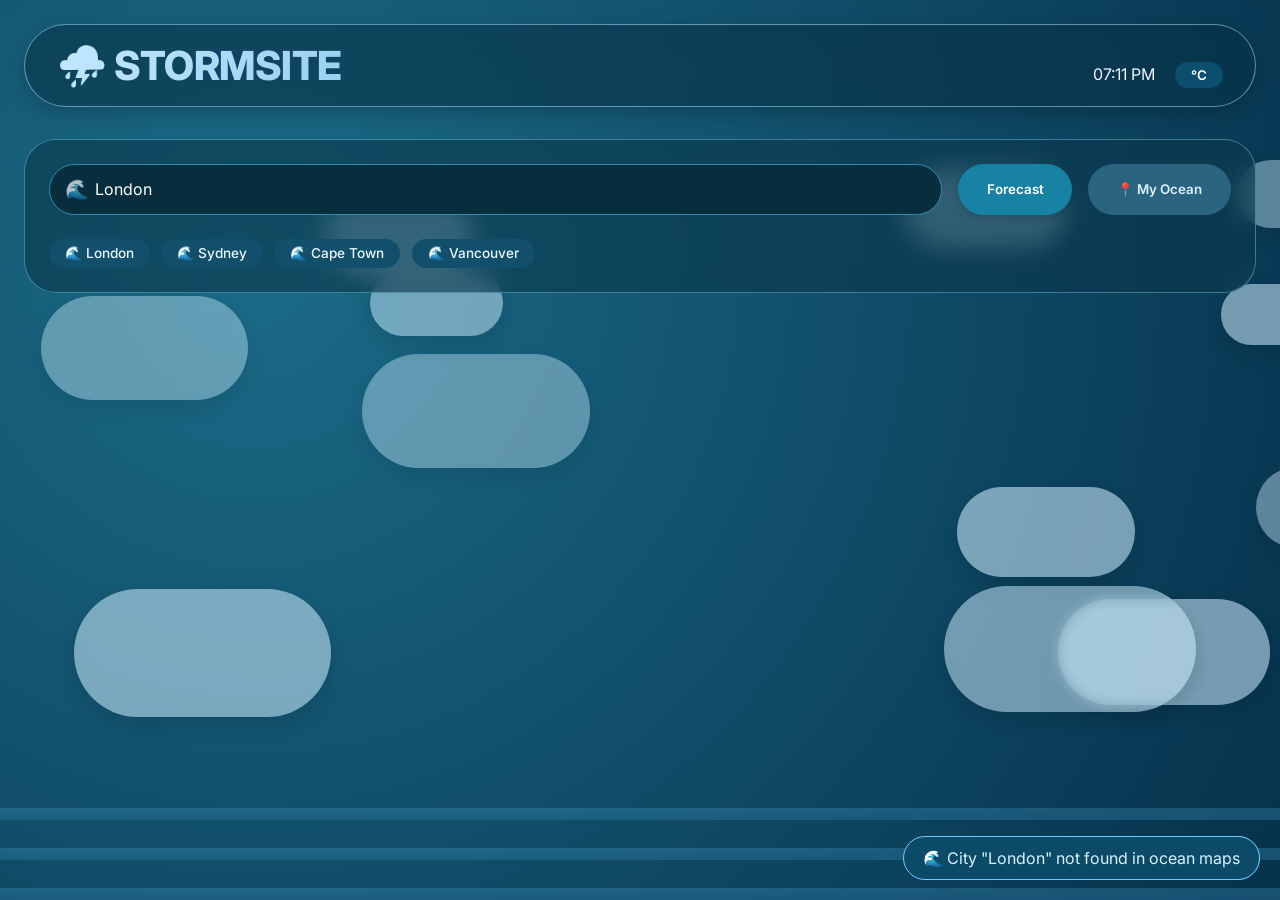
<file: Stormsite/index.html>
<!DOCTYPE html>
<html lang="en">
<head>
    <meta name="google-site-verification" content="wSHB1gakhOmTggh0w85btYF68UIxIwry-klYP0sGN3s" />
    <meta charset="UTF-8">
    <meta name="viewport" content="width=device-width, initial-scale=1.0, viewport-fit=cover">
    <title>Stormsite | Ocean & Sky Weather</title>
    <link rel="stylesheet" href="style.css">
    <link href="https://fonts.googleapis.com/css2?family=Inter:opsz,wght@14..32,400;14..32,600;14..32,800&display=swap" rel="stylesheet">
</head>
<body>
    <!-- Animated background layers -->
    <div class="ocean-bg"></div>
    <div class="cloud-layer" id="cloudLayer"></div>
    <div class="wave-overlay"></div>

    <div class="container">
        <header class="storm-header">
            <h1>⛈️ STORMSITE</h1>
            <div class="header-utils">
                <span id="liveClock">--:--</span>
                <button id="unitToggle" class="unit-pill">°C</button>
            </div>
        </header>

        <div class="search-panel">
            <div class="search-flex">
                <div class="input-group">
                    <span class="search-icon">🌊</span>
                    <input type="text" id="cityInput" placeholder="e.g., Lisbon, Bali, Tokyo" value="London">
                </div>
                <button id="searchBtn" class="btn-primary">Forecast</button>
                <button id="locationBtn" class="btn-secondary">📍 My Ocean</button>
            </div>
            <div class="recent-strip" id="recentContainer"></div>
        </div>

        <div id="loadingSpinner" class="loading hidden">
            <div class="wave-spinner"></div>
            <p>reading the tides...</p>
        </div>

        <div id="weatherDashboard" class="dashboard hidden"></div>
    </div>

    <script src="script.js"></script>
</body>
</html>
</file>
<file: Stormsite/style.css>
* {
    margin: 0;
    padding: 0;
    box-sizing: border-box;
    font-family: 'Inter', sans-serif;
}

body {
    min-height: 100vh;
    background: linear-gradient(145deg, #0a2f44 0%, #1c5a7a 100%);
    position: relative;
    overflow-x: hidden;
    color: #eef7ff;
}

/* ---------- OCEAN & SKY ANIMATIONS ---------- */
.ocean-bg {
    position: fixed;
    top: 0;
    left: 0;
    width: 100%;
    height: 100%;
    background: radial-gradient(circle at 20% 30%, #1b6b87, #06314b);
    z-index: -2;
}

.cloud-layer {
    position: fixed;
    top: 0;
    left: 0;
    width: 100%;
    height: 100%;
    pointer-events: none;
    z-index: -1;
    overflow: hidden;
}

.cloud {
    position: absolute;
    background: rgba(210, 240, 255, 0.7);
    border-radius: 1000px;
    box-shadow: 0 8px 20px rgba(0,20,30,0.2);
    backdrop-filter: blur(6px);
    animation: floatCloud linear infinite;
}

@keyframes floatCloud {
    0% { transform: translateX(-20%) translateY(0); }
    50% { transform: translateX(5%) translateY(-8px); }
    100% { transform: translateX(20%) translateY(0); }
}

.wave-overlay {
    position: fixed;
    bottom: 0;
    left: 0;
    width: 100%;
    height: 120px;
    background: repeating-linear-gradient(transparent 0px, transparent 28px, rgba(70, 160, 200, 0.3) 28px, rgba(40, 110, 150, 0.5) 40px);
    pointer-events: none;
    z-index: 0;
    animation: gentleWave 6s ease-in-out infinite;
}

@keyframes gentleWave {
    0%, 100% { background-position: 0 0; }
    50% { background-position: 30px 10px; }
}

/* ----- glass panels ----- */
.container {
    max-width: 1400px;
    margin: 0 auto;
    padding: 1.5rem;
    position: relative;
    z-index: 5;
}

.storm-header {
    display: flex;
    justify-content: space-between;
    align-items: baseline;
    flex-wrap: wrap;
    background: rgba(8, 48, 68, 0.55);
    backdrop-filter: blur(12px);
    border-radius: 3rem;
    padding: 1rem 2rem;
    margin-bottom: 2rem;
    border: 1px solid rgba(145, 210, 240, 0.6);
    box-shadow: 0 6px 18px rgba(0,0,0,0.2);
}

h1 {
    font-size: 2.5rem;
    font-weight: 800;
    background: linear-gradient(120deg, #c3e8ff, #9ad0f0);
    -webkit-background-clip: text;
    background-clip: text;
    color: transparent;
    letter-spacing: -0.5px;
}

.unit-pill {
    background: #0c4e6e;
    border: none;
    padding: 0.3rem 1rem;
    border-radius: 3rem;
    color: white;
    font-weight: 600;
    cursor: pointer;
    transition: 0.2s;
    margin-left: 1rem;
}

.search-panel {
    background: rgba(10, 55, 75, 0.6);
    backdrop-filter: blur(12px);
    border-radius: 2rem;
    padding: 1.5rem;
    margin-bottom: 2rem;
    border: 1px solid rgba(110, 190, 220, 0.5);
}

.search-flex {
    display: flex;
    gap: 1rem;
    flex-wrap: wrap;
}

.input-group {
    flex: 2;
    position: relative;
    display: flex;
    align-items: center;
}

.search-icon {
    position: absolute;
    left: 1rem;
    font-size: 1.2rem;
    opacity: 0.7;
}

#cityInput {
    width: 100%;
    background: #082e3e;
    border: 1px solid #2f8bb0;
    padding: 0.9rem 1rem 0.9rem 2.8rem;
    border-radius: 3rem;
    color: white;
    font-size: 1rem;
    outline: none;
}

button {
    border: none;
    border-radius: 3rem;
    padding: 0 1.8rem;
    font-weight: 600;
    cursor: pointer;
    transition: 0.2s;
}

.btn-primary {
    background: #1782a3;
    color: white;
    box-shadow: 0 2px 8px rgba(0,0,0,0.2);
}

.btn-secondary {
    background: #2a647e;
    color: #dcf2ff;
}

.recent-strip {
    display: flex;
    gap: 0.7rem;
    margin-top: 1.5rem;
    flex-wrap: wrap;
}

.city-chip {
    background: #114f6b;
    border-radius: 2rem;
    padding: 0.4rem 1rem;
    font-size: 0.85rem;
    font-weight: 500;
    cursor: pointer;
    transition: 0.2s;
}

/* dashboard cards */
.dashboard {
    animation: fadeUp 0.5s ease;
}

.weather-main {
    background: rgba(20, 70, 90, 0.55);
    backdrop-filter: blur(12px);
    border-radius: 2rem;
    padding: 1.8rem;
    margin-bottom: 2rem;
    border: 1px solid #80c0dd;
}

.weather-row {
    display: flex;
    justify-content: space-between;
    align-items: center;
    flex-wrap: wrap;
    gap: 1rem;
}

.temp-card {
    text-align: center;
    cursor: pointer;
    background: #0b3e54;
    border-radius: 2rem;
    padding: 0.5rem 1.5rem;
}

.temp-digit {
    font-size: 4rem;
    font-weight: 800;
    line-height: 1;
    color: #c3edff;
}

.stats-grid {
    display: grid;
    grid-template-columns: repeat(auto-fit, minmax(140px, 1fr));
    gap: 1rem;
    margin-top: 2rem;
}

.stat-card {
    background: #0c415a;
    border-radius: 1.5rem;
    padding: 1rem;
    text-align: center;
}

.hourly-scroll {
    display: flex;
    gap: 1rem;
    overflow-x: auto;
    padding: 0.5rem 0;
}

.hour-item {
    min-width: 90px;
    background: #0b3b50;
    border-radius: 1.5rem;
    padding: 0.6rem;
    text-align: center;
}

.forecast-grid {
    display: grid;
    grid-template-columns: repeat(auto-fit, minmax(150px, 1fr));
    gap: 1rem;
    margin: 1rem 0;
}

.forecast-card {
    background: #0d435b;
    border-radius: 1.5rem;
    padding: 1rem;
    text-align: center;
    transition: 0.2s;
}

.loading {
    text-align: center;
    padding: 3rem;
}

.wave-spinner {
    width: 50px;
    height: 50px;
    border: 4px solid #58b9df;
    border-top: 4px solid white;
    border-radius: 50%;
    animation: spin 0.8s linear infinite;
    margin: 0 auto 1rem;
}

@keyframes spin { to { transform: rotate(360deg); } }
@keyframes fadeUp { from { opacity: 0; transform: translateY(20px); } to { opacity: 1; } }

.hidden { display: none; }
</file>
